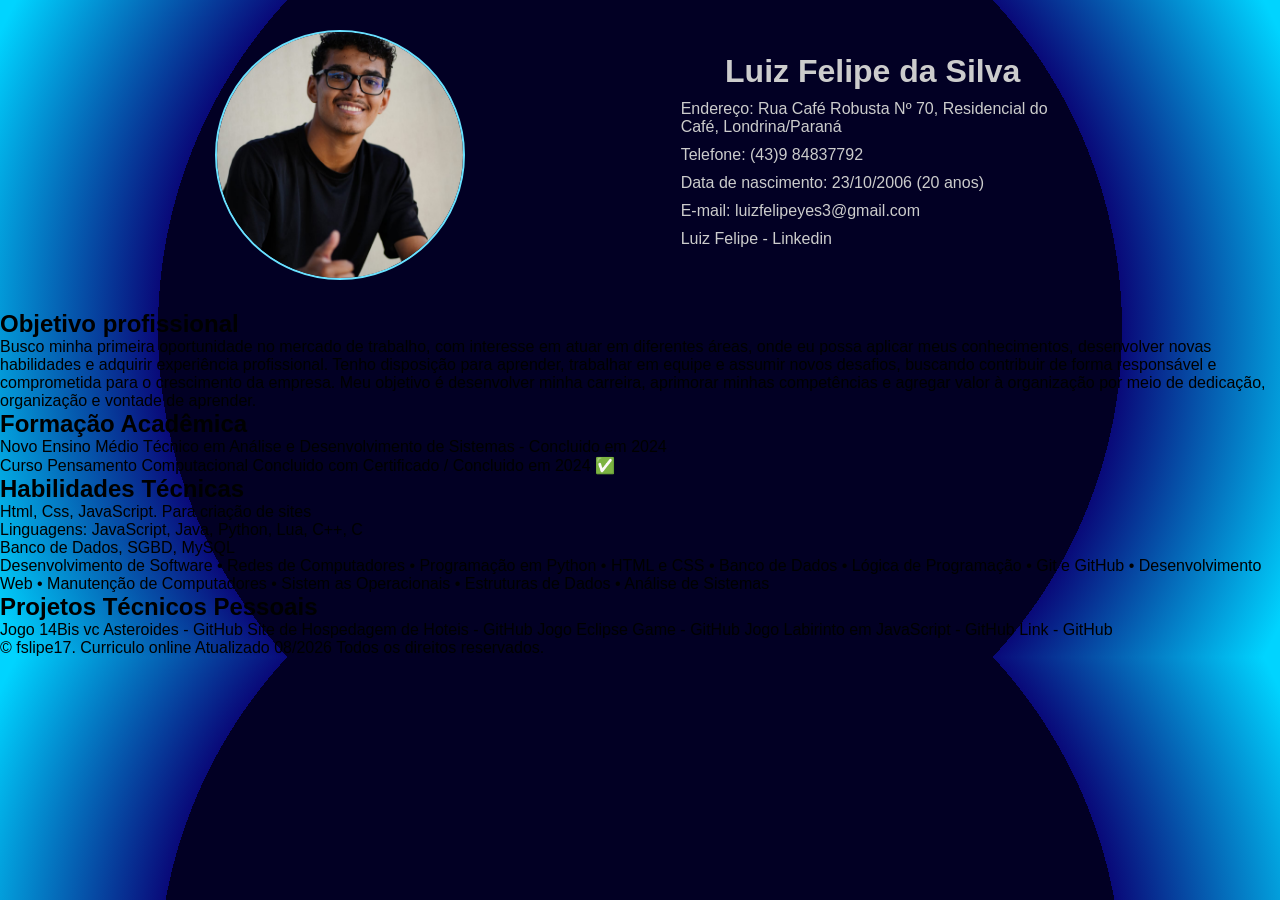
<file: Aula 2/index.html>
<!DOCTYPE html>
<html lang="en">
<head>
    <meta charset="UTF-8">
    <meta name="viewport" content="width=device-width, initial-scale=1.0">
    <link rel="stylesheet" href="./css/style.css">
    <title>Currículo - Luiz Felipe</title>
</head>
<body>
    <header class="header">
        <img class="imgEU" src="./img/IMG-20260505-WA0026.jpg" alt="">
        <div class="DadosPessoais">
            <h1 class="nome">Luiz Felipe da Silva</h1>
            <div class="endereçoTelefone">
                <p class="endereco">Endereço: Rua Café Robusta Nº 70, Residencial do Café, Londrina/Paraná</p>
                <p class="Telefone">Telefone: (43)9 84837792</p>
            </div>
            <p class="dataNac">Data de nascimento: 23/10/2006 (20 anos)</p>
            <p class="email"><a href="mailto:luizfelipeyes3@gmail.com" >E-mail: luizfelipeyes3@gmail.com</a></p>
            <p class="linkedin"><a href="https://www.linkedin.com/in/luiz-felipe-silva-55158319b?utm_source=share_via&utm_content=profile&utm_medium=member_android">Luiz Felipe - Linkedin</a></p>
        </div>
    </header>
    
    <main class="main">
        <div class="divMain1">
            <h2 class="divMain1H1">Objetivo profissional</h2>
            <p class="divMain1P">Busco minha primeira oportunidade no mercado de trabalho, com interesse em atuar em diferentes áreas,
                onde eu possa aplicar meus conhecimentos, desenvolver novas habilidades e adquirir experiência profissional.
                Tenho disposição para aprender, trabalhar em equipe e assumir novos desafios, buscando contribuir de forma responsável e
                comprometida para o crescimento da empresa. Meu objetivo é desenvolver minha carreira, aprimorar minhas competências
                e agregar valor à organização por meio de dedicação, organização e vontade de aprender.
            </p>
        </div>

        <div class="divMain2">
            <h2 class="divMain2H2">Formação Acadêmica</h2>
            <ol class="divmain2Ol">
                <li>Novo Ensino Médio Técnico em Análise e Desenvolvimento de Sistemas - Concluido em 2024</li>
                <li>Curso Pensamento Computacional Concluido com Certificado / Concluido em 2024 &#9989;</li>
            </ol>
        </div>

        <div class="divMain3">
            <h2 class="divmain3H2">Habilidades Técnicas</h2>
            <ul class="divMain3Ul">
                <li>Html, Css, JavaScript. Para criação de sites</li>

                <li>Linguagens: JavaScript, Java, Python, Lua, C++, C</li>

                <li>Banco de Dados, SGBD, MySQL</li>

                <li>Desenvolvimento de Software • Redes de Computadores •
                    Programação em Python • HTML e CSS • Banco de Dados • Lógica de Programação • 
                    Git e 
                    GitHub • Desenvolvimento Web • Manutenção de Computadores • 
                    Sistem
                    as Operacionais • Estruturas de Dados • Análise de Sistemas
                </li>

            </ul>

        </div>
        <div class="divMain4">
            <h2 class="divMain4H2">Projetos Técnicos Pessoais</h2>
            <a class="divMain4-a" href="https://github.com/fslipe17/14Bis_Vs_Asteroide#jogo-14bis-vs-asteroides">Jogo 14Bis vc Asteroides - GitHub</a>
            <a class="divMain4-a2" href="https://github.com/fslipe17/hotel#site-para-hospedagem-em-hoteis">Site de Hospedagem de Hoteis - GitHub</a>
            <a class="divMain4-a3" href="https://github.com/fslipe17/Eclipse-Game#eclipse-game">Jogo Eclipse Game - GitHub</a>
            <a class="divMain4-a4" href="https://github.com/fslipe17/matrix#labirinto-em-javascript">Jogo Labirinto em JavaScript - GitHub</a>
            <a class="divMain4-a5" href="https://github.com/fslipe17">Link - GitHub</a>
        </div>
    </main>

    <footer class="footer">
        <p>&copy; fslipe17. Curriculo online Atualizado 08/2026 Todos os direitos reservados.</p>
    </footer>
</body>
</html>
</file>
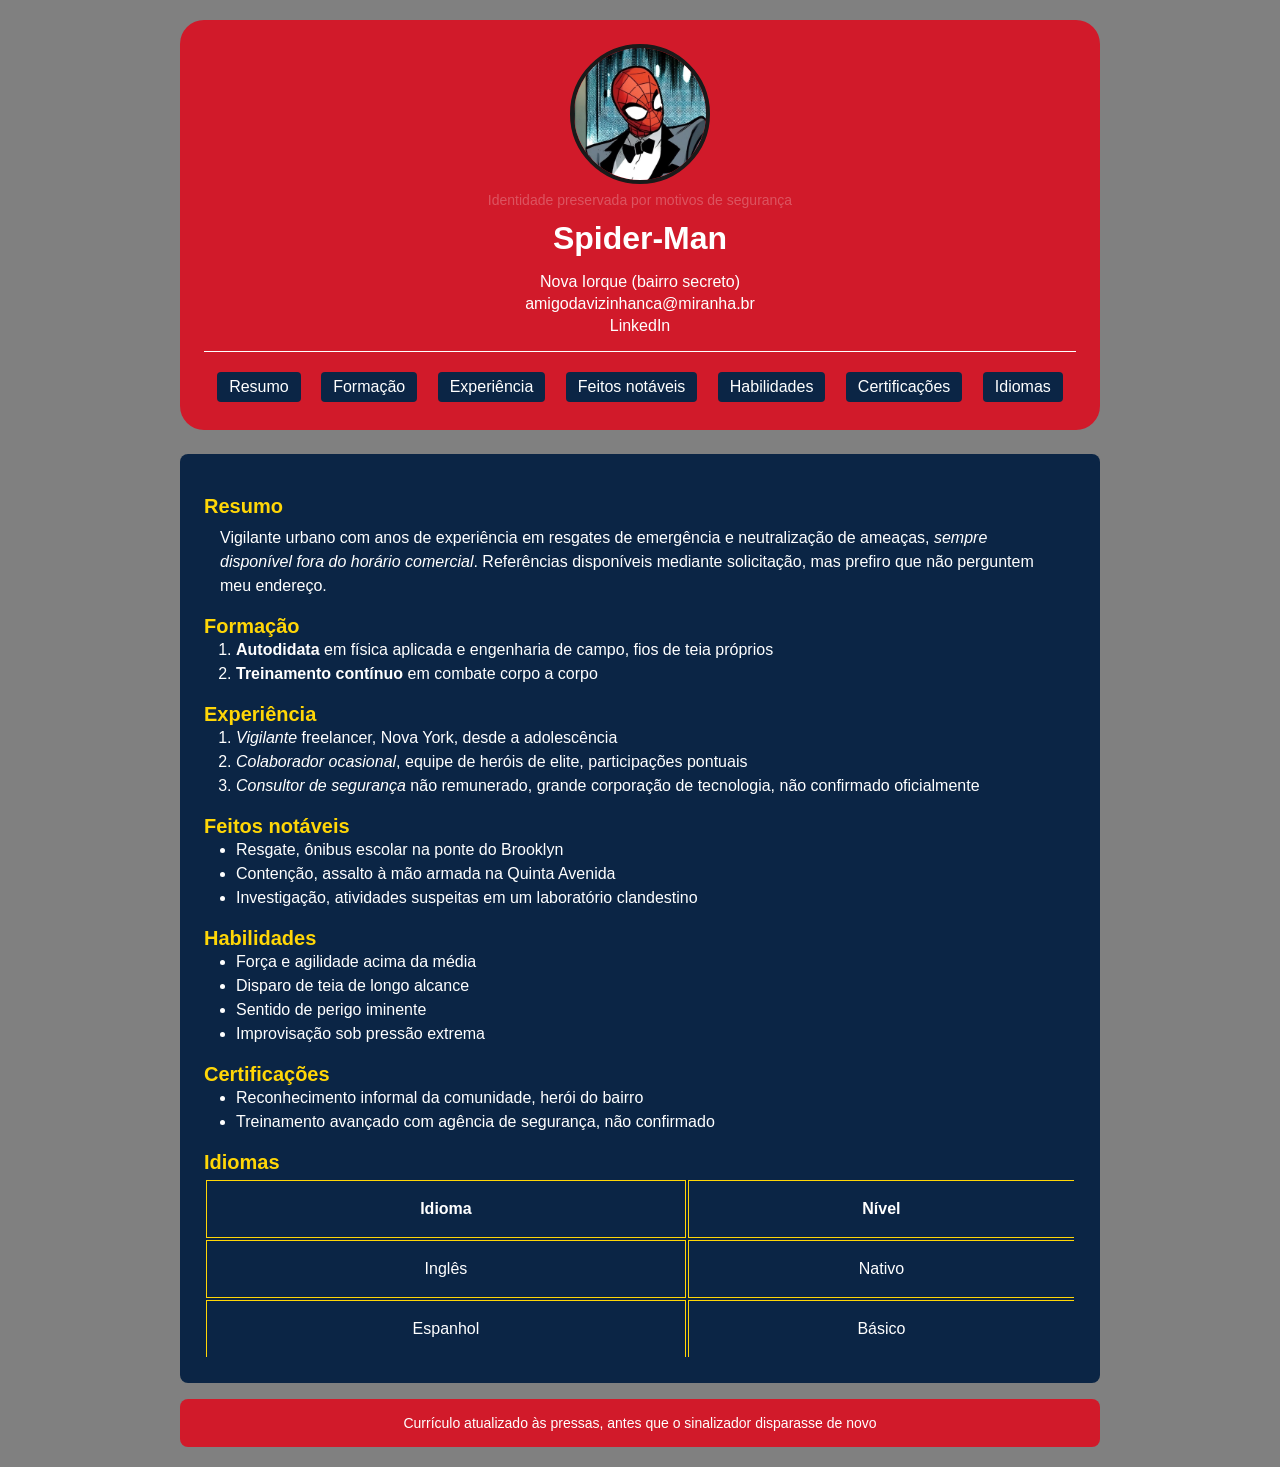
<file: Aula 5/index.html>
<!DOCTYPE html>
<html lang="pt-br">
<head>
  <meta charset="UTF-8" />
  <meta name="viewport" content="width=device-width, initial-scale=1.0" />
  <title>Currículo Spider-Man</title>
  <link rel="stylesheet" href="./styles/style.css">
</head>
<body>
  <header>
    <figure>
      <img src="./images/miranha.jpg" alt="Foto de perfil, pessoa mascarada com traje vermelho e azul" />
      <figcaption>Identidade preservada por motivos de segurança</figcaption>
    </figure>
    <h1>Spider-Man</h1>
    <div class="header-info">
      <p>Nova Iorque (bairro secreto)</p>
      <p>
        <a href="mailto:amigodavizinhanca@miranha.br">amigodavizinhanca@miranha.br</a>
      </p>
      <p>
        <a href="https://www.linkedin.com/in/miranha/">LinkedIn</a>
      </p>
      <nav>
        <ul>
          <li><a href="#resumo">Resumo</a></li>
          <li><a href="#formacao">Formação</a></li>
          <li><a href="#experiencia">Experiência</a></li>
          <li><a href="#feitos">Feitos notáveis</a></li>
          <li><a href="#habilidades">Habilidades</a></li>
          <li><a href="#certificacoes">Certificações</a></li>
          <li><a href="#idiomas">Idiomas</a></li>
        </ul>
      </nav>
    </div>
  </header>

  <main>
    <section id="resumo">
      <h2>Resumo</h2>
      <p>
        Vigilante urbano com anos de experiência em resgates de emergência e neutralização de ameaças,
        <em>sempre disponível fora do horário comercial</em>. Referências disponíveis mediante solicitação,
        mas prefiro que não perguntem meu endereço.
      </p>
    </section>

    <section id="formacao">
      <h2>Formação</h2>
      <ol>
        <li><strong>Autodidata</strong> em física aplicada e engenharia de campo, fios de teia próprios</li>
        <li><strong>Treinamento contínuo</strong> em combate corpo a corpo</li>
      </ol>
    </section>

    <section id="experiencia">
      <h2>Experiência</h2>
      <ol>
        <li><em>Vigilante</em> freelancer, Nova York, desde a adolescência</li>
        <li><em>Colaborador ocasional</em>, equipe de heróis de elite, participações pontuais</li>
        <li><em>Consultor de segurança</em> não remunerado, grande corporação de tecnologia, não confirmado oficialmente</li>
      </ol>
    </section>

    <section id="feitos">
      <h2>Feitos notáveis</h2>
      <ul>
        <li>Resgate, ônibus escolar na ponte do Brooklyn</li>
        <li>Contenção, assalto à mão armada na Quinta Avenida</li>
        <li>Investigação, atividades suspeitas em um laboratório clandestino</li>
      </ul>
    </section>

    <section id="habilidades">
      <h2>Habilidades</h2>
      <ul>
        <li>Força e agilidade acima da média</li>
        <li>Disparo de teia de longo alcance</li>
        <li>Sentido de perigo iminente</li>
        <li>Improvisação sob pressão extrema</li>
      </ul>
    </section>

    <section id="certificacoes">
      <h2>Certificações</h2>
      <ul>
        <li>Reconhecimento informal da comunidade, herói do bairro</li>
        <li>Treinamento avançado com agência de segurança, não confirmado</li>
      </ul>
    </section>

    <section id="idiomas">
      <h2>Idiomas</h2>
      <table>
        <thead>
          <tr>
            <th scope="col">Idioma</th>
            <th scope="col">Nível</th>
          </tr>
        </thead>
        <tbody>
          <tr>
            <td>Inglês</td>
            <td>Nativo</td>
          </tr>
          <tr>
            <td>Espanhol</td>
            <td>Básico</td>
          </tr>
        </tbody>
      </table>
    </section>
  </main>

  <footer>
    <p>Currículo atualizado às pressas, antes que o sinalizador disparasse de novo</p>
  </footer>
</body>

</html>
</file>
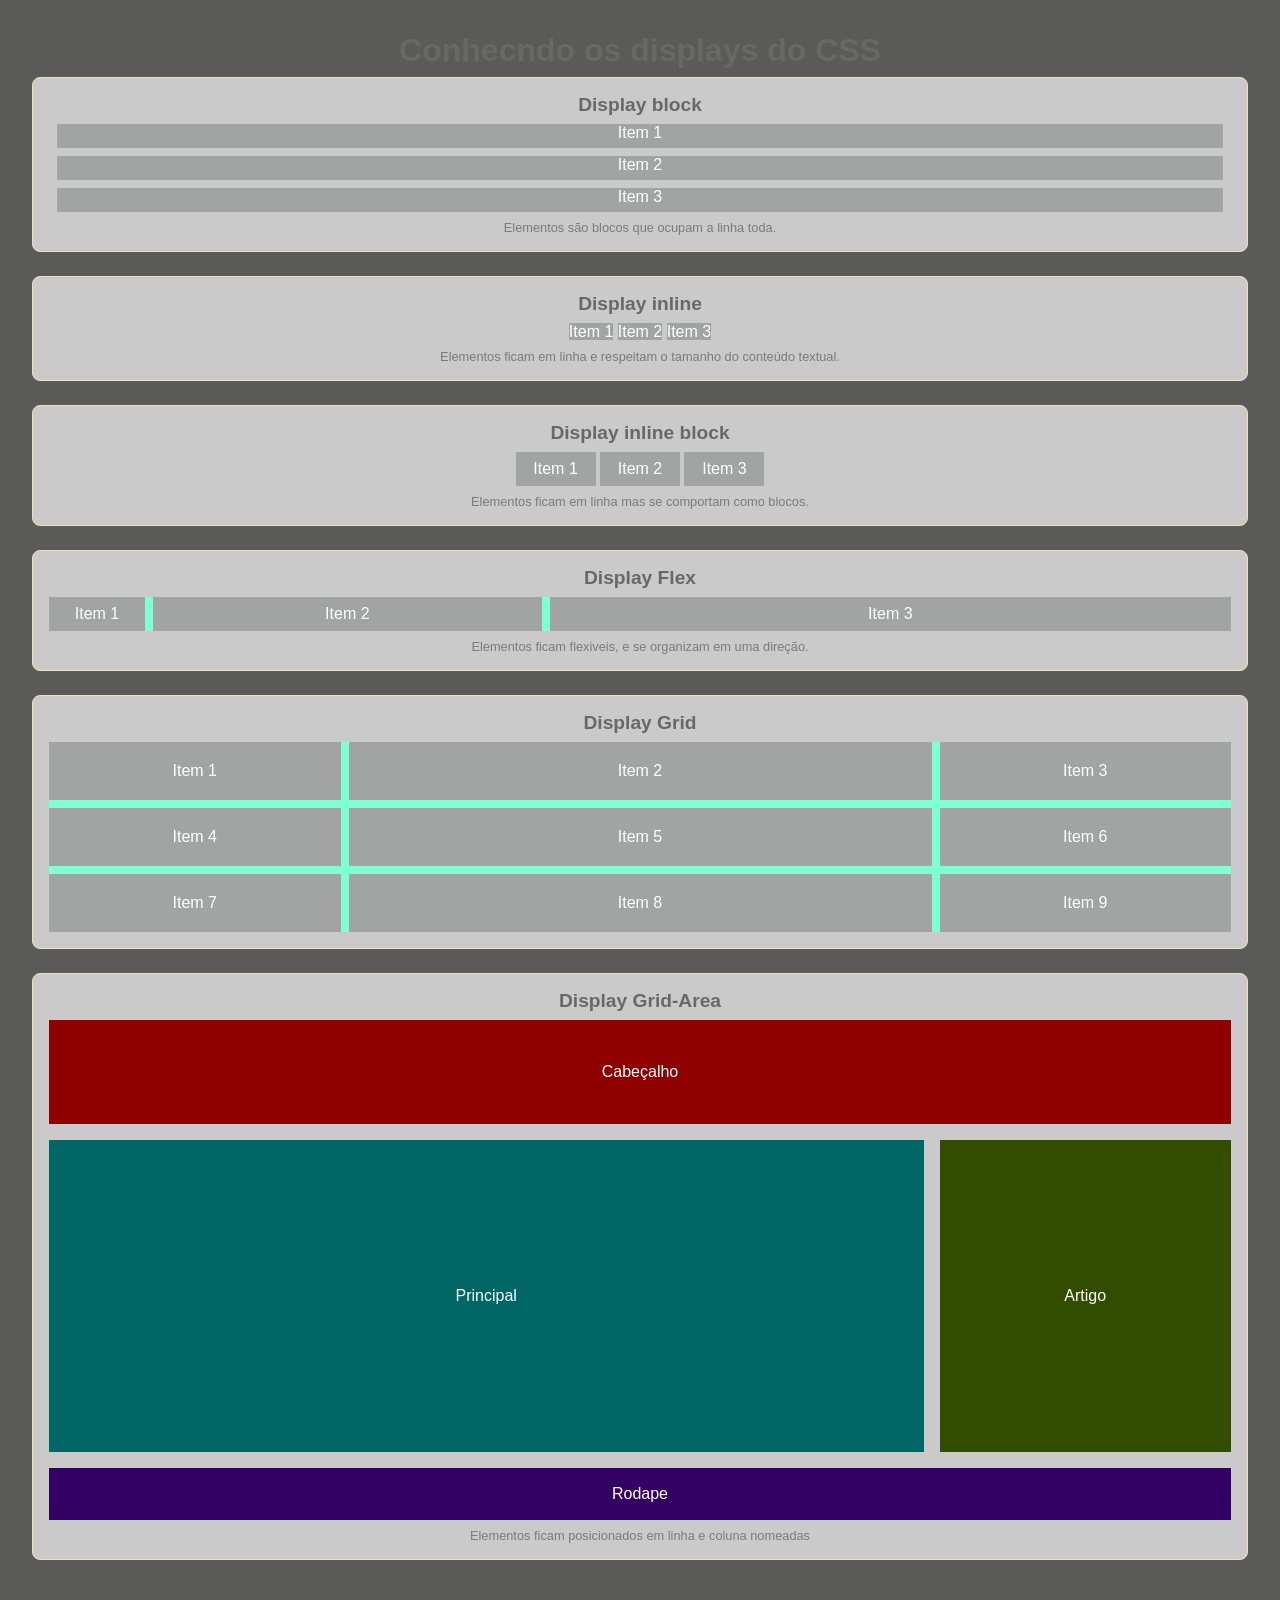
<file: Aula 6/index.html>
<!DOCTYPE html>
<html>
    <head>
        <meta cahrset="UTF-8">
        <meta name="viewport" content="width=device-width initial-scale=1.0">
        <link rel="stylesheet" href="./style/style.css">
        <link rel="icon" href="./images/house.png" type="image/x-icon">
        <title> Conhecendo os displays.</title>
    </head>
    <body>
        <header>
            <h1>Conhecndo os displays do CSS</h1>
        </header>
        <main>
            <section>
                <h2>Display block</h2>
                <div class="container-block">
                    <div class="item">Item 1</div>
                    <div class="item">Item 2</div>
                    <div class="item">Item 3</div>
                </div>
                <p>Elementos são blocos que ocupam a linha toda.</p>
            </section>

            <section>
                <h2>Display inline</h2>
                <div class="container-inline">
                    <div class="item">Item 1</div>
                    <div class="item">Item 2</div>
                    <div class="item">Item 3</div>
                </div>
                <p>Elementos ficam em linha e respeitam o tamanho do conteúdo textual.</p>
            </section>

            <section>
                <h2>Display inline block</h2>
                <div class="container-inline-block">
                    <div class="item">Item 1</div>
                    <div class="item">Item 2</div>
                    <div class="item">Item 3</div>
                </div>
                <p>Elementos ficam em linha mas se comportam como blocos.</p>
            </section>

            <section>
                <h2>Display Flex</h2>
                <div class="container-flex">
                    <div class="item">Item 1</div>
                    <div id="item-2" class="item">Item 2</div>
                    <div id="item-3" class="item">Item 3</div>
                    <!-- <div class="item">Item 4</div>
                    <div class="item">Item 5</div>
                    <div class="item">Item 6</div> -->
                </div>
                <p>Elementos ficam flexiveis, e se organizam em uma direção.</p>
            </section>

            <section>
                <h2>Display Grid</h2>
                <div class="container-grid">
                    <div class="item">Item 1</div>
                    <div class="item">Item 2</div>
                    <div class="item">Item 3</div>
                    <div class="item">Item 4</div>
                    <div class="item">Item 5</div>
                    <div class="item">Item 6</div>
                    <div class="item">Item 7</div>
                    <div class="item">Item 8</div>
                    <div class="item">Item 9</div>
                </div>
            </section>

            <section>
                <h2>Display Grid-Area</h2>
                <div class="container-grid-area">
                    <div class="item item-cabecalho">Cabeçalho</div>
                    <div class="item item-principal">Principal</div>
                    <div class="item item-artigo">Artigo</div>
                    <div class="item item-rodape">Rodape</div>
                </div>
                <p>Elementos ficam posicionados em linha e coluna nomeadas</p>
            </section>
        </main>
    </body>
</html>
</file>
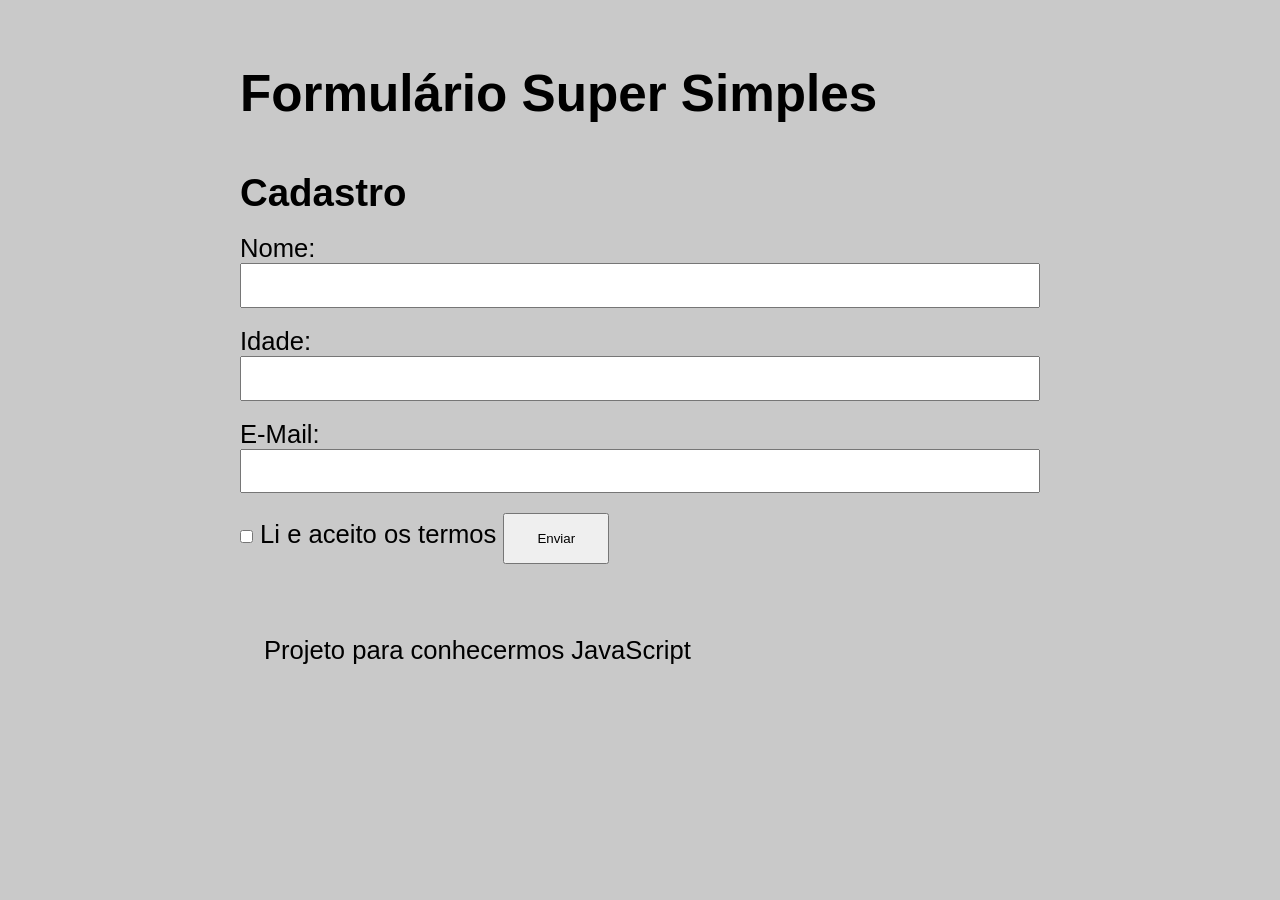
<file: Aula 7/index.html>
<!DOCTYPE html>
<html lang="en">
<head>
    <meta charset="UTF-8">
    <meta name="viewport" content="width=device-width, initial-scale=1.0">
    <link rel="stylesheet" href="./css/style.css">
    <title>Document</title>
</head>
<body>
    <header>
        <h1>Formulário Super Simples</h1>
    </header>

    <main>
        <h2>Cadastro</h2>

        <form id="Cadastro" novalidate onsubmit="executar(event)">

            <Label for="nome">Nome: </Label>
            <input type="text" id="nome">
            <p id="erro-nome" class="oculto"></p>

            <Label for="idade">Idade: </Label>
            <input type="number" min="0" id="idade">
            <p id="erro-idade" class="oculto"></p>

            <Label for="email">E-Mail: </Label>
            <input type="email" id="email">
            <p id="erro-email" class="oculto"></p>

            <label>

                <input type="checkbox" name="" id="termos" required>
                Li e aceito os termos
                <p id="erro-termos" class="oculto"></p>

                <button type="submit">Enviar</button>
                <p id="concluido" class="oculto"></p>

            </label>

        </form>
    </main>

    <footer>
        <p>Projeto para conhecermos JavaScript</p>
    </footer>

    <script src="./js/script.js"></script>
</body>
</html>
</file>
<file: Aula 2/css/style.css>
*{
    margin: 0;
    padding: 0;
    box-sizing: border-box;
    font-family: "Poppins", sans-serif;

}
body{
    height: 100%;
    background: #020024;
    background: radial-gradient(circle, rgba(2, 0, 36, 1) 67%, rgba(9, 9, 121, 1) 48%, rgba(0, 212, 255, 1) 98%);
}
.header{
    display: flex;
    justify-content: space-evenly;
    align-items: center;
    margin-top: 30px;
    padding-bottom: 30px;
}

.DadosPessoais{
   flex-direction: column;
    width: 30%;
}

.nome{
    color: rgb(204, 204, 204);
    margin-bottom: 10px;
    width: 100%;
    text-align: center;
}

.endereçoTelefone{
    width: 100%;
}
.endereco{
    color: rgb(204, 204, 204);
    margin-bottom: 10px;
    width: 100%;
    text-align: start;
}
.Telefone{
    color: rgb(204, 204, 204);
    margin-bottom: 10px;
    width: 100%;
    text-align: start;
}
.dataNac{
    color: rgb(204, 204, 204);
    margin-bottom: 10px;
    width: 100%;
    text-align: start;
}
.email{
    color: rgb(204, 204, 204);
    margin-bottom: 10px;
    width: 100%;
    text-align: start;
}
.linkedin{
    color: rgb(204, 204, 204);
    margin-bottom: 10px;
    width: 100%;
    text-decoration: none;
    text-align: start;
    
}

a{
    text-decoration: none;
    color: inherit;
}

.imgEU{
    width: 250px;
    height: 250px;
    border-radius: 50%;
    object-fit: cover;
    object-position: 0px -28px;
    border: 2px solid rgb(105, 225, 255);
}
</file>
<file: Aula 5/styles/style.css>
*{
    margin: 0;
    padding: 0;
    box-sizing: border-box;
    font-family: Arial, Helvetica, sans-serif;
}

body {
    font-size: 16px;
    font-family: Arial, Helvetica, sans-serif;
    color: #1a1a1a;
    background-color: gray;
    padding: 1.25rem;
    max-width: 60rem;
    margin: auto;
}

header{
    background-color: #d11a2a;
    color: #ffffff;
    padding: 1.5rem;
    text-align: center;
    border-radius: 24px;
}

header img{
    width: 8.75rem;
    height: 8.75rem;
    border-radius: 50%;
    border: 4px solid #1a1a1a;
}

header figcaption{
    font-size: 0.875rem;
    opacity: 0.25;
    margin-top: 0.25rem;
}

header h1{
    margin-top: 0.75rem;
    font-size: 2rem;
}

.header-info{
    margin-top: 1rem;
}

header p{
    margin-top: 0.25rem;
}
header a{
    color: inherit;
    text-decoration: none;
}

header a:hover{
    opacity: 0.8;
    cursor: pointer;
    color: #ffd607;
    transition: 0.8s;
}

nav{
    margin-top: 1rem;
    padding-top: 1rem;
    border-top: 0.0825rem solid rgb(255, 255, 255);
}

nav ul{
    list-style: none;
}

nav li{
    display: inline-block;
    margin: 0.25rem 0.5rem;
}

nav a{
    display: inline-block;
    background-color: #0b2545;
    padding: 0.375rem 0.75rem;
    border-radius: 0.25rem;
}

main{
    margin-top: 1.5rem;
    padding: 1.5rem;
    color: #ffffff;
    background-color: #0b2545;
    border-radius: 0.5rem;
}

section{
    margin-top: 1rem;
    line-height: 1.5rem;
}

section h2{
    color: #ffd607;
    font-size: 1.25rem;
}

section p{
    margin: 0.5rem 1rem;
}

section ul, section ol{
    margin-left: 1rem;
    padding-left: 1rem;
}

table{
    width: 100%;
    margin-top: 0.25rem;
    border-radius: 0.66rem;
}

table th, table td{
    padding: 1rem;
    text-align: center;
    border-right: 0.05rem solid #ffd607;
    border-bottom: 0.05rem solid #ffd607;
    border: 0.05rem solid #ffd607;
    border-color: #ffd607;
}

table th:last-child, table td:last-child{
    border-right: none;
}

table tr:last-child td{
    border-bottom: none;
}

footer{
    margin-top: 1rem;
    font-size: 0.875rem;
    text-align: center;
    color: #ffffff;
    background-color: #d11a2a;
    padding: 1rem;
    border-radius: 0.5rem;
}
</file>
<file: Aula 6/style/style.css>
*{
    margin: 0;
    padding: 0;
    box-sizing: border-box;
}

body{
    font-size: 16px;
    font-family: Arial, sans-serif;
    padding: 2rem;
    background-color: rgb(90, 90, 89);
    color: rgb(104, 104, 104);
}

h1{
    text-align: center;
    margin-bottom: 0.5rem;
}

h2{
    font-size: 1.2rem;
    margin-bottom: 0.5rem;
}

p{
    opacity: 0.8;
    font-size: 0.8rem;
    margin-top: 0.5rem;
}

section{
    background-color: rgb(202, 202, 202);
    padding: 1rem;
    margin-bottom: 1.5rem;
    border-radius: 0.5rem;
    border: 1px solid wheat;
    text-align: center;
}

footer{
    text-align: center;
}

.item{
    color: white;
    background-color: rgb(162, 163, 163);
}

.container-block .item{
    display: block;
    height: 1.5rem;
    margin: 0.5rem;
}

.container-inline .item{
    display: inline;
}

.container-inline-block .item{
    display: inline-block;
    padding: 0.5rem;
    width: 5rem;
}

/* Display Flex */

.container-flex{
    display: flex;
    background-color: aquamarine;
    flex-direction: row;
    flex-wrap: wrap;
    justify-content: center;
    gap: 0.5rem;

}
.container-flex .item{
    padding: 0.5rem;
    flex-basis: 6rem;
    flex-shrink: 0.5;/* Propriedade para encolher  */
    flex-grow: 0;/* Propriedade para crescer  */

}
#item-2{
    flex-grow: 1;
}
#item-3{
    flex-grow: 2;
}

/* Display Grid */

.container-grid{
    display: grid;
    grid-template-columns: 1fr 2fr 1fr;
    /* grid-auto-rows: minmax(100px, auto); */
    gap: 0.5rem;
    background-color: aquamarine;
}
.container-grid .item{
    display: flex;
    justify-content: center;
    align-items: center;
    padding: 20px;
}


/* Display Grid-Area */

.container-grid-area{
    display: grid;
    grid-template-areas: 
    "cabecalho cabecalho"
    "principal artigo"
    "rodape rodape";
    grid-template-columns: 3fr 1fr;
    grid-template-rows: 1fr 3fr 0.5fr;
    height: 500px;
    gap: 1rem;
}

.container-grid-area div{
    display: flex;
    justify-content: center;
    align-items: center;
}

.container-grid-area .item-cabecalho{
    grid-area: cabecalho;
    background-color: rgb(143, 0, 0);
}

.container-grid-area .item-principal{
    grid-area: principal;
    background-color: rgb(0, 102, 102);
}

.container-grid-area .item-artigo{
    grid-area: artigo;
    background-color: rgb(50, 77, 0);
}

.container-grid-area .item-rodape{
    grid-area: rodape;
    background-color: rgb(51, 0, 99);
}
</file>
<file: Aula 7/css/style.css>
*{
    margin: 0;
    padding: 0;
    box-sizing: border-box;
}

html{
    font-size: 62, 5%;
}

body{
    font-family: Arial, Helvetica, sans-serif;
    font-size: 1.6rem;
    max-width: 50rem;
    margin: 4rem auto;
    background-color: #c9c9c9ff;
}

main{
    margin-top: 3rem;

}

footer{
    margin-top: 3rem;
}

footer p{
    margin-top: 1rem;
    padding: 1.5rem;
}
/* 
span{
    display: block;
} */

label{
    display: block;
    margin-top: 1.2rem;
}

input[type="text"],
input[type="number"],
input[type="email"] {
    padding: 0.8rem;
    width: 100%;
}

button{
    padding: 1rem 2rem;
    margin-top: 1.6;
}

.oculto{
    display: none;
}

.sucesso{
    background-color: #ffe08a;
    font-weight: bold;
}

.erro{
    color: #8a1c1c;
    background-color: #ffe6e6;
}
</file>
